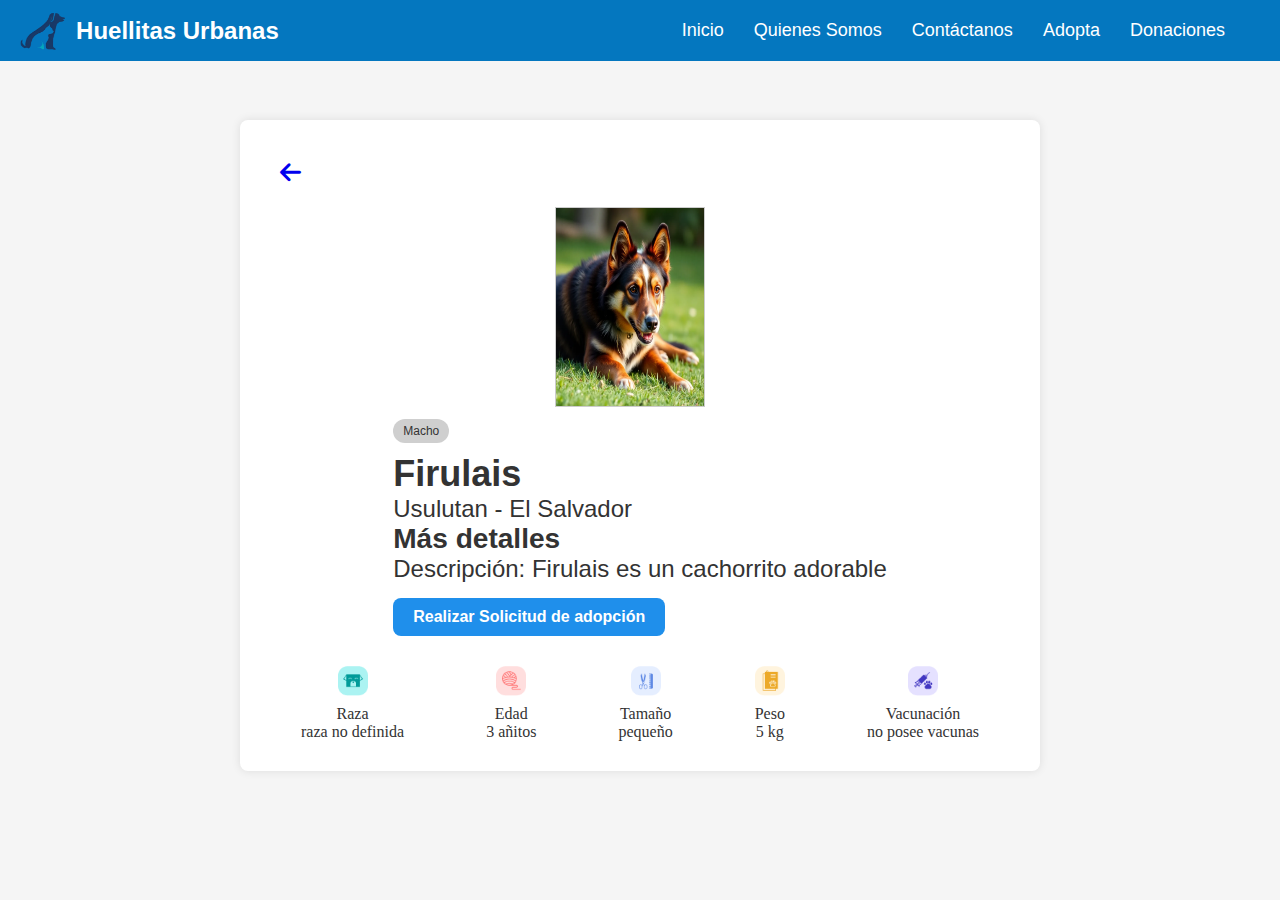
<file: form_mascota_1.html>
<!DOCTYPE html>
<html lang="es">
<head>
    <meta charset="UTF-8">
    <meta name="viewport" content="width=device-width, initial-scale=1.0">
    <!-- <title>Huellitas Urbanas</title>-->
    <link rel="stylesheet" href="styles.css"> <!-- Enlace al archivo CSS -->
    <link rel="stylesheet" href="https://cdnjs.cloudflare.com/ajax/libs/font-awesome/6.0.0-beta3/css/all.min.css">
    <meta name="viewport" content="width=device-width, initial-scale=1.0">
</head>
<body>
    <!-- Barra de navegación -->
    <nav class="navbar">
        <div class="navbar-left">
            <img src="images/logo.png" alt="Logo de la empresa">
            <h1>Huellitas Urbanas</h1>
        </div>
        <div class="navbar-right">
            <a href="index.html">Inicio</a>
            <a href="quienes_somos.html">Quienes Somos</a>
            <a href="contactanos.html">Contáctanos</a>
            <a href="catalogo.html">Adopta</a>
            <a href="donaciones.html">Donaciones</a>
        </div>
    </nav>

    <main class="main-content">
        <div class="pet-profile">
            <a href="catalogo.html">
                <i class="fas fa-arrow-left"></i>
            </a>
            <!-- Resto del contenido -->
        </div>
            <div class="pet-image">
                <!-- Image Placeholder -->
                <img src="images/mestizo.png" alt="Imagen de la mascota">
            </div>
            <div class="pet-info">
                <span class="badge">Macho</span>
                <h2>Firulais</h2>
                <p>Usulutan - El Salvador</p>
                <h3>Más detalles</h3>
                <p>Descripción: Firulais es un cachorrito adorable</p>
                <button class="adopt-button">Realizar Solicitud de adopción</button>

            </div>
        </div>

        <div class="pet-details">
            <div class="detail-item">
                <img src="images/raza.png" alt="Raza Icon">
                <p>Raza</p>
                <span>raza no definida</span>
            </div>
            <div class="detail-item">
                <img src="images/Edad.png" alt="Edad Icon">
                <p>Edad</p>
                <span>3 añitos</span>
            </div>
            <div class="detail-item">
                <img src="images/tamaño.png" alt="Tamaño Icon">
                <p>Tamaño</p>
                <span>pequeño</span>
            </div>
            <div class="detail-item">
                <img src="images/peso.png" alt="Peso Icon">
                <p>Peso</p>
                <span>5 kg</span>
            </div>
            <div class="detail-item">
                <img src="images/vacunacion.png" alt="Vacunación Icon">
                <p>Vacunación</p>
                <span>no posee vacunas</span>
            </div>
        </div>
        
    </main>
</body>
</html>
</file>
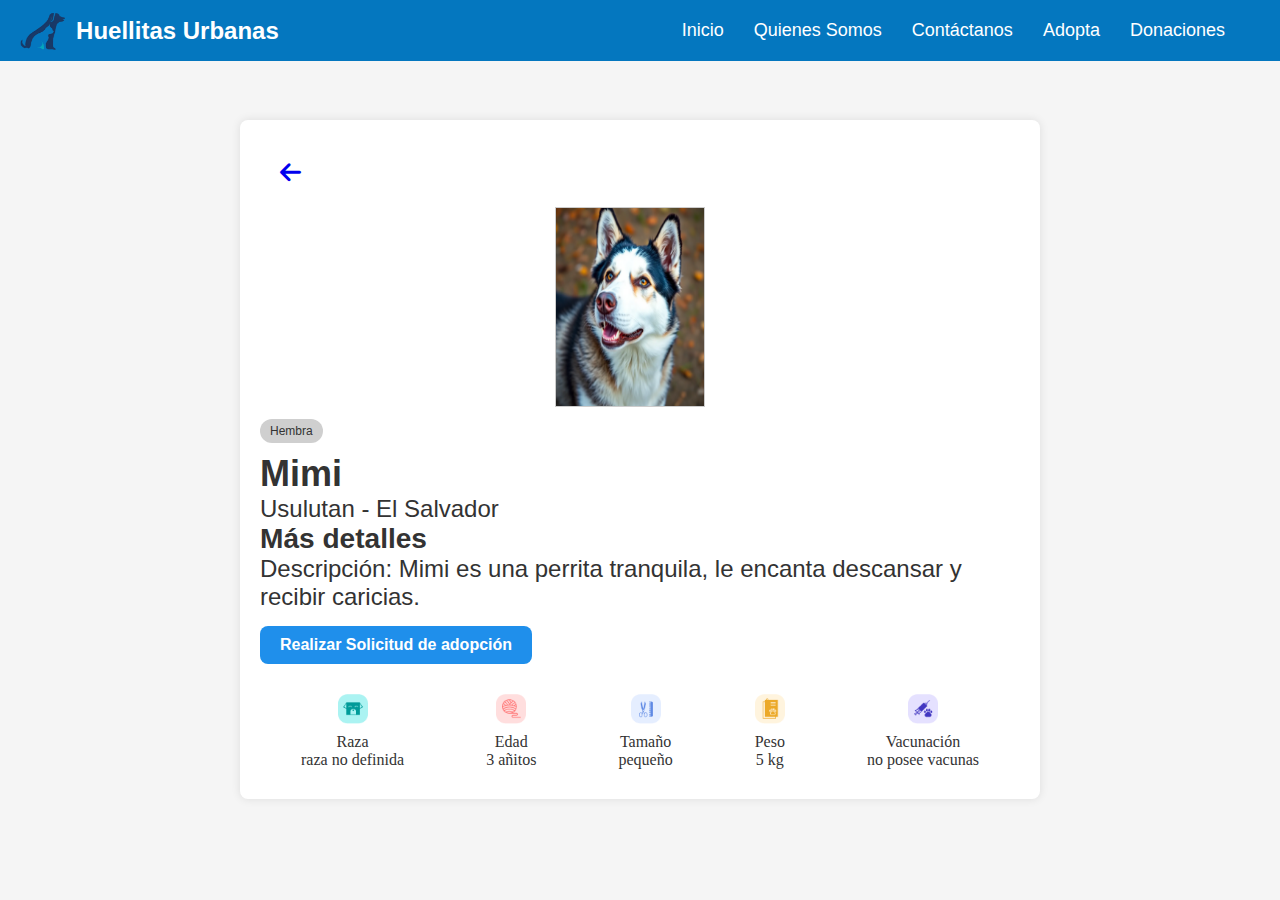
<file: form_mascota_2.html>
<!DOCTYPE html>
<html lang="es">
<head>
    <meta charset="UTF-8">
    <meta name="viewport" content="width=device-width, initial-scale=1.0">
    <!-- <title>Huellitas Urbanas</title>-->
    <link rel="stylesheet" href="styles.css"> <!-- Enlace al archivo CSS -->
    <link rel="stylesheet" href="https://cdnjs.cloudflare.com/ajax/libs/font-awesome/6.0.0-beta3/css/all.min.css">
    <meta name="viewport" content="width=device-width, initial-scale=1.0">
</head>
<body>
    <!-- Barra de navegación -->
    <nav class="navbar">
        <div class="navbar-left">
            <img src="images/logo.png" alt="Logo de la empresa">
            <h1>Huellitas Urbanas</h1>
        </div>
        <div class="navbar-right">
            <a href="index.html">Inicio</a>
            <a href="quienes_somos.html">Quienes Somos</a>
            <a href="contactanos.html">Contáctanos</a>
            <a href="catalogo.html">Adopta</a>
            <a href="donaciones.html">Donaciones</a>
        </div>
    </nav>

    <main class="main-content">
        <div class="pet-profile">
            <a href="catalogo.html">
                <i class="fas fa-arrow-left"></i>
            </a>
            <!-- Resto del contenido -->
        </div>
            <div class="pet-image">
                <!-- Image Placeholder -->
                <img src="images/Husky.png" alt="Imagen de la mascota">
            </div>
            <div class="pet-info">
                <span class="badge">Hembra</span>
                <h2>Mimi</h2>
                <p>Usulutan - El Salvador</p>
                <h3>Más detalles</h3>
                <p>Descripción: Mimi es una perrita tranquila, le encanta descansar y recibir caricias.</p>
                <button class="adopt-button">Realizar Solicitud de adopción</button>
            </div>
        </div>

        <div class="pet-details">
            <div class="detail-item">
                <img src="images/raza.png" alt="Raza Icon">
                <p>Raza</p>
                <span>raza no definida</span>
            </div>
            <div class="detail-item">
                <img src="images/Edad.png" alt="Edad Icon">
                <p>Edad</p>
                <span>3 añitos</span>
            </div>
            <div class="detail-item">
                <img src="images/tamaño.png" alt="Tamaño Icon">
                <p>Tamaño</p>
                <span>pequeño</span>
            </div>
            <div class="detail-item">
                <img src="images/peso.png" alt="Peso Icon">
                <p>Peso</p>
                <span>5 kg</span>
            </div>
            <div class="detail-item">
                <img src="images/vacunacion.png" alt="Vacunación Icon">
                <p>Vacunación</p>
                <span>no posee vacunas</span>
            </div>
        </div>
    </main>
</body>
</html>
</file>
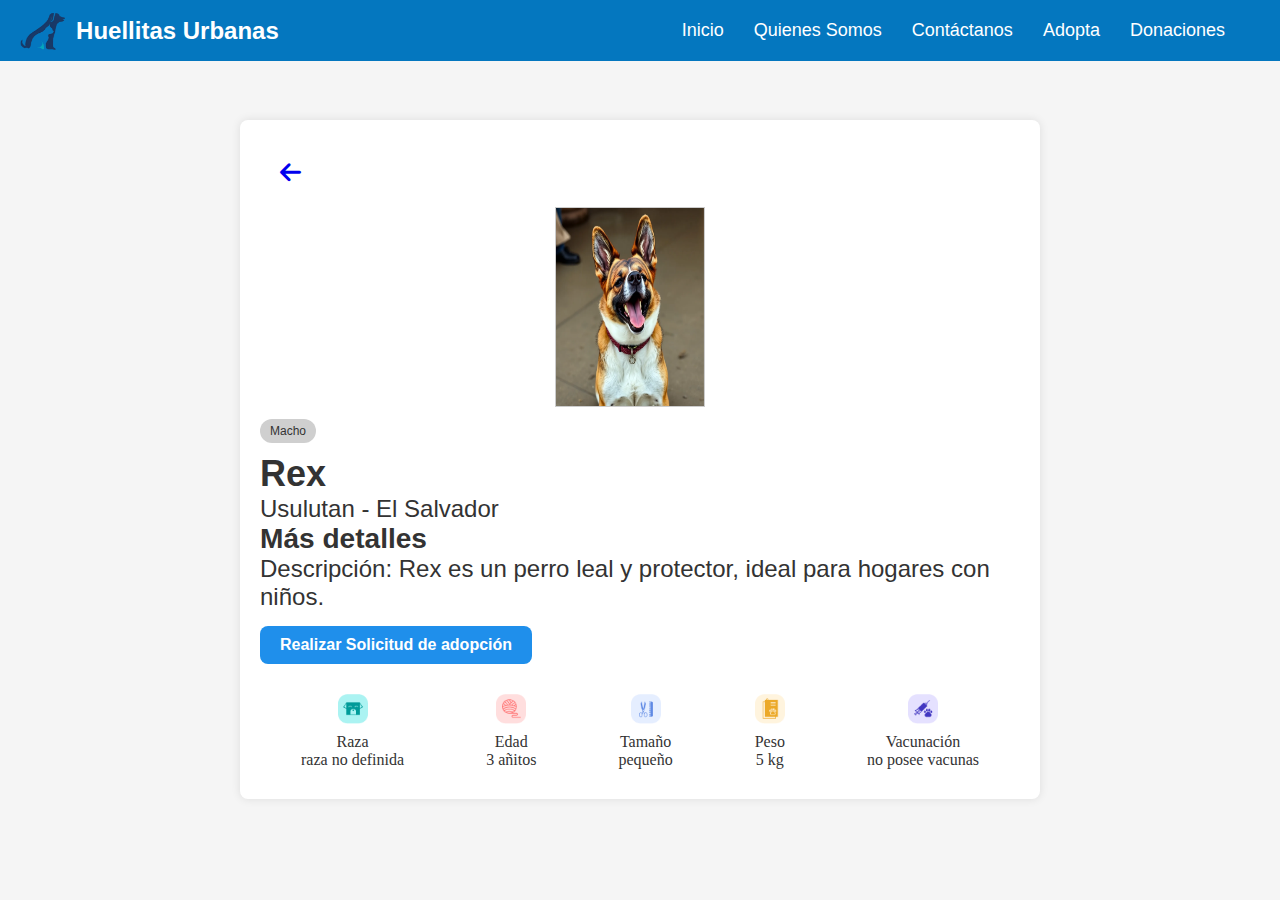
<file: form_mascota_3.html>
<!DOCTYPE html>
<html lang="es">
<head>
    <meta charset="UTF-8">
    <meta name="viewport" content="width=device-width, initial-scale=1.0">
    <!-- <title>Huellitas Urbanas</title>-->
    <link rel="stylesheet" href="styles.css"> <!-- Enlace al archivo CSS -->
    <link rel="stylesheet" href="https://cdnjs.cloudflare.com/ajax/libs/font-awesome/6.0.0-beta3/css/all.min.css">
    <meta name="viewport" content="width=device-width, initial-scale=1.0">

</head>
<body>
    <!-- Barra de navegación -->
    <nav class="navbar">
        <div class="navbar-left">
            <img src="images/logo.png" alt="Logo de la empresa">
            <h1>Huellitas Urbanas</h1>
        </div>
        <div class="navbar-right">
            <a href="index.html">Inicio</a>
            <a href="quienes_somos.html">Quienes Somos</a>
            <a href="contactanos.html">Contáctanos</a>
            <a href="catalogo.html">Adopta</a>
            <a href="donaciones.html">Donaciones</a>
        </div>
    </nav>

    <main class="main-content">
        <div class="pet-profile">
            <a href="catalogo.html">
                <i class="fas fa-arrow-left"></i>
            </a>
            <!-- Resto del contenido -->
        </div>
            <div class="pet-image">
                <!-- Image Placeholder -->
                <img src="images/pastor aleman.png" alt="Imagen de la mascota">
            </div>
            <div class="pet-info">
                <span class="badge">Macho</span>
                <h2>Rex</h2>
                <p>Usulutan - El Salvador</p>
                <h3>Más detalles</h3>
                <p>Descripción: Rex es un perro leal y protector, ideal para hogares con niños.</p>
                <button class="adopt-button">Realizar Solicitud de adopción</button>
            </div>
        </div>

        <div class="pet-details">
            <div class="detail-item">
                <img src="images/raza.png" alt="Raza Icon">
                <p>Raza</p>
                <span>raza no definida</span>
            </div>
            <div class="detail-item">
                <img src="images/Edad.png" alt="Edad Icon">
                <p>Edad</p>
                <span>3 añitos</span>
            </div>
            <div class="detail-item">
                <img src="images/tamaño.png" alt="Tamaño Icon">
                <p>Tamaño</p>
                <span>pequeño</span>
            </div>
            <div class="detail-item">
                <img src="images/peso.png" alt="Peso Icon">
                <p>Peso</p>
                <span>5 kg</span>
            </div>
            <div class="detail-item">
                <img src="images/vacunacion.png" alt="Vacunación Icon">
                <p>Vacunación</p>
                <span>no posee vacunas</span>
            </div>
        </div>
    </main>
</body>
</html>
</file>
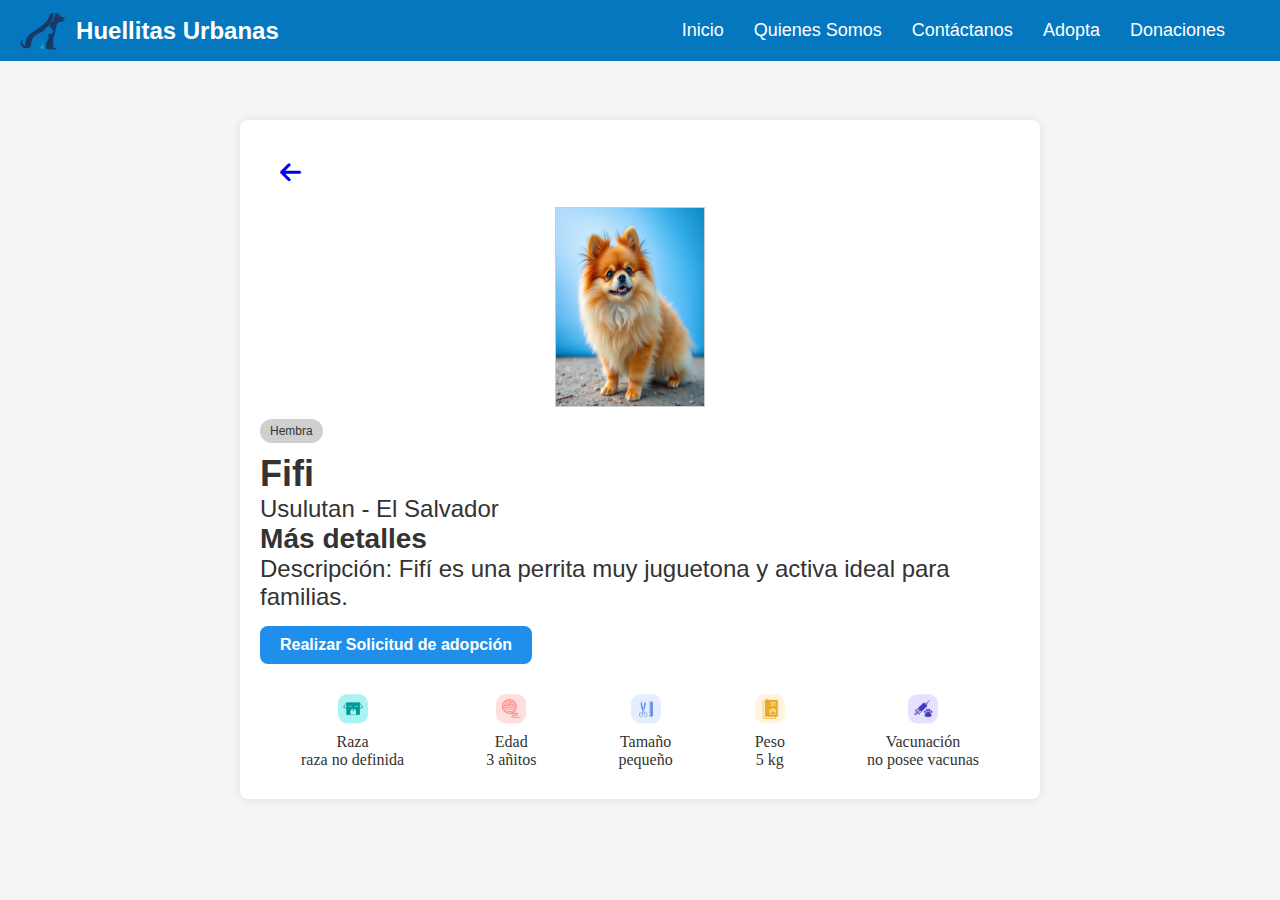
<file: form_mascota_4.html>
<!DOCTYPE html>
<html lang="es">
<head>
    <meta charset="UTF-8">
    <meta name="viewport" content="width=device-width, initial-scale=1.0">
    <!-- <title>Huellitas Urbanas</title>-->
    <link rel="stylesheet" href="styles.css"> <!-- Enlace al archivo CSS -->
    <link rel="stylesheet" href="https://cdnjs.cloudflare.com/ajax/libs/font-awesome/6.0.0-beta3/css/all.min.css">
    <meta name="viewport" content="width=device-width, initial-scale=1.0">
</head>
<body>
    <!-- Barra de navegación -->
    <nav class="navbar">
        <div class="navbar-left">
            <img src="images/logo.png" alt="Logo de la empresa">
            <h1>Huellitas Urbanas</h1>
        </div>
        <div class="navbar-right">
            <a href="index.html">Inicio</a>
            <a href="quienes_somos.html">Quienes Somos</a>
            <a href="contactanos.html">Contáctanos</a>
            <a href="catalogo.html">Adopta</a>
            <a href="donaciones.html">Donaciones</a>
        </div>
    </nav>

    <main class="main-content">
        <div class="pet-profile">
            <a href="catalogo.html">
                <i class="fas fa-arrow-left"></i>
            </a>
            <!-- Resto del contenido -->
        </div>
            <div class="pet-image">
                <!-- Image Placeholder -->
                <img src="images/Pomerania.png" alt="Imagen de la mascota">
            </div>
            <div class="pet-info">
                <span class="badge">Hembra</span>
                <h2>Fifi</h2>
                <p>Usulutan - El Salvador</p>
                <h3>Más detalles</h3>
                <p>Descripción:  Fifí es una perrita muy juguetona y activa ideal para familias.</p>
                <button class="adopt-button">Realizar Solicitud de adopción</button>
            </div>
        </div>

        <div class="pet-details">
            <div class="detail-item">
                <img src="images/raza.png" alt="Raza Icon">
                <p>Raza</p>
                <span>raza no definida</span>
            </div>
            <div class="detail-item">
                <img src="images/Edad.png" alt="Edad Icon">
                <p>Edad</p>
                <span>3 añitos</span>
            </div>
            <div class="detail-item">
                <img src="images/tamaño.png" alt="Tamaño Icon">
                <p>Tamaño</p>
                <span>pequeño</span>
            </div>
            <div class="detail-item">
                <img src="images/peso.png" alt="Peso Icon">
                <p>Peso</p>
                <span>5 kg</span>
            </div>
            <div class="detail-item">
                <img src="images/vacunacion.png" alt="Vacunación Icon">
                <p>Vacunación</p>
                <span>no posee vacunas</span>
            </div>
        </div>
    </main>
</body>
</html>
</file>
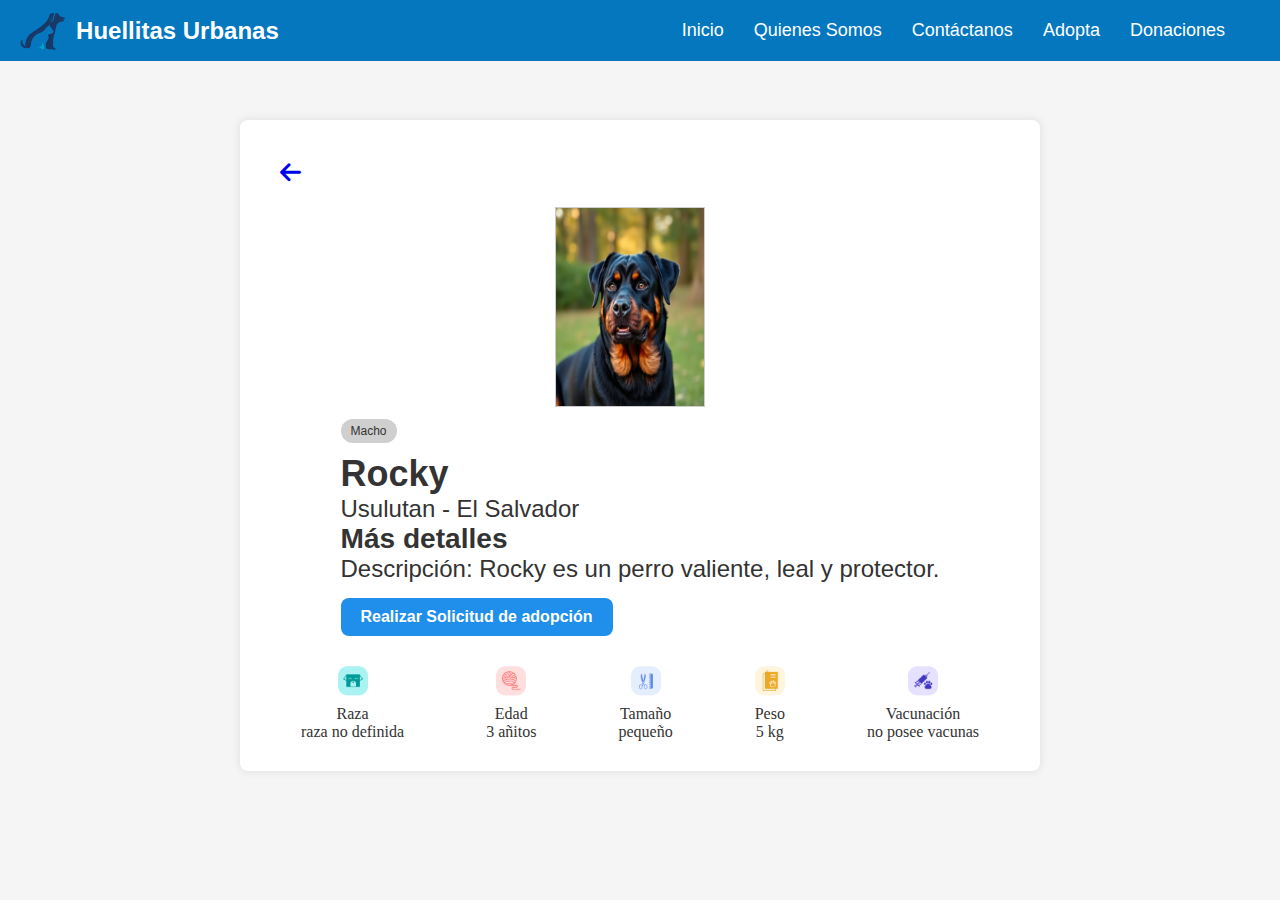
<file: form_mascota_5.html>
<!DOCTYPE html>
<html lang="es">
<head>
    <meta charset="UTF-8">
    <meta name="viewport" content="width=device-width, initial-scale=1.0">
    <!-- <title>Huellitas Urbanas</title>-->
    <link rel="stylesheet" href="styles.css"> <!-- Enlace al archivo CSS -->
    <link rel="stylesheet" href="https://cdnjs.cloudflare.com/ajax/libs/font-awesome/6.0.0-beta3/css/all.min.css">
    <meta name="viewport" content="width=device-width, initial-scale=1.0">
</head>
<body>
    <!-- Barra de navegación -->
    <nav class="navbar">
        <div class="navbar-left">
            <img src="images/logo.png" alt="Logo de la empresa">
            <h1>Huellitas Urbanas</h1>
        </div>
        <div class="navbar-right">
            <a href="index.html">Inicio</a>
            <a href="quienes_somos.html">Quienes Somos</a>
            <a href="contactanos.html">Contáctanos</a>
            <a href="catalogo.html">Adopta</a>
            <a href="donaciones.html">Donaciones</a>
        </div>
    </nav>

    <main class="main-content">
        <div class="pet-profile">
            <a href="catalogo.html">
                <i class="fas fa-arrow-left"></i>
            </a>
            <!-- Resto del contenido -->
        </div>
            <div class="pet-image">
                <!-- Image Placeholder -->
                <img src="images/Rottweiler.png" alt="Imagen de la mascota">
            </div>
            <div class="pet-info">
                <span class="badge">Macho</span>
                <h2>Rocky</h2>
                <p>Usulutan - El Salvador</p>
                <h3>Más detalles</h3>
                <p>Descripción: Rocky es un perro valiente, leal y protector.</p>
                <button class="adopt-button">Realizar Solicitud de adopción</button>
            </div>
        </div>

        <div class="pet-details">
            <div class="detail-item">
                <img src="images/raza.png" alt="Raza Icon">
                <p>Raza</p>
                <span>raza no definida</span>
            </div>
            <div class="detail-item">
                <img src="images/Edad.png" alt="Edad Icon">
                <p>Edad</p>
                <span>3 añitos</span>
            </div>
            <div class="detail-item">
                <img src="images/tamaño.png" alt="Tamaño Icon">
                <p>Tamaño</p>
                <span>pequeño</span>
            </div>
            <div class="detail-item">
                <img src="images/peso.png" alt="Peso Icon">
                <p>Peso</p>
                <span>5 kg</span>
            </div>
            <div class="detail-item">
                <img src="images/vacunacion.png" alt="Vacunación Icon">
                <p>Vacunación</p>
                <span>no posee vacunas</span>
            </div>
        </div>
    </main>
</body>
</html>
</file>
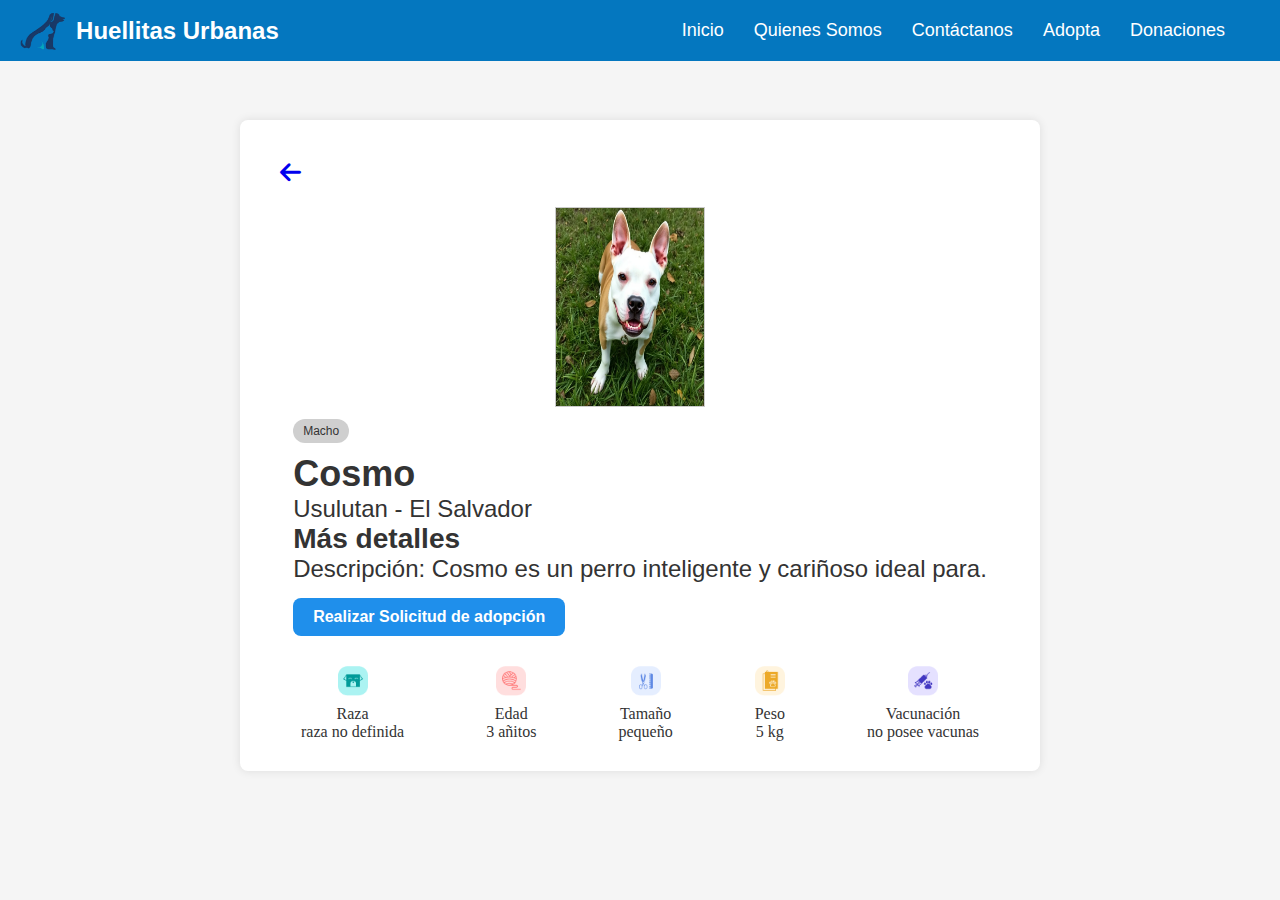
<file: form_mascota_6.html>
<!DOCTYPE html>
<html lang="es">
<head>
    <meta charset="UTF-8">
    <meta name="viewport" content="width=device-width, initial-scale=1.0">
    <!-- <title>Huellitas Urbanas</title>-->
    <link rel="stylesheet" href="styles.css"> <!-- Enlace al archivo CSS -->
    <link rel="stylesheet" href="https://cdnjs.cloudflare.com/ajax/libs/font-awesome/6.0.0-beta3/css/all.min.css">
    <meta name="viewport" content="width=device-width, initial-scale=1.0">
</head>
<body>
    <!-- Barra de navegación -->
    <nav class="navbar">
        <div class="navbar-left">
            <img src="images/logo.png" alt="Logo de la empresa">
            <h1>Huellitas Urbanas</h1>
        </div>
        <div class="navbar-right">
            <a href="index.html">Inicio</a>
            <a href="quienes_somos.html">Quienes Somos</a>
            <a href="contactanos.html">Contáctanos</a>
            <a href="catalogo.html">Adopta</a>
            <a href="donaciones.html">Donaciones</a>
        </div>
    </nav>

    <main class="main-content">
        <div class="pet-profile">
            <a href="catalogo.html">
                <i class="fas fa-arrow-left"></i>
            </a>
            <!-- Resto del contenido -->
        </div>
            <div class="pet-image">
                <!-- Image Placeholder -->
                <img src="images/Pitbull.png" alt="Imagen de la mascota">
            </div>
            <div class="pet-info">
                <span class="badge">Macho</span>
                <h2>Cosmo</h2>
                <p>Usulutan - El Salvador</p>
                <h3>Más detalles</h3>
                <p>Descripción: Cosmo es un perro inteligente y cariñoso ideal para.</p>
                <button class="adopt-button">Realizar Solicitud de adopción</button>
            </div>
        </div>

        <div class="pet-details">
            <div class="detail-item">
                <img src="images/raza.png" alt="Raza Icon">
                <p>Raza</p>
                <span>raza no definida</span>
            </div>
            <div class="detail-item">
                <img src="images/Edad.png" alt="Edad Icon">
                <p>Edad</p>
                <span>3 añitos</span>
            </div>
            <div class="detail-item">
                <img src="images/tamaño.png" alt="Tamaño Icon">
                <p>Tamaño</p>
                <span>pequeño</span>
            </div>
            <div class="detail-item">
                <img src="images/peso.png" alt="Peso Icon">
                <p>Peso</p>
                <span>5 kg</span>
            </div>
            <div class="detail-item">
                <img src="images/vacunacion.png" alt="Vacunación Icon">
                <p>Vacunación</p>
                <span>no posee vacunas</span>
            </div>
        </div>
    </main>
</body>
</html>
</file>
<file: styles.css>
/* Estilos generales */
body, html {
    margin: 0;
    padding: 0;
    height: 100%;
    font-family: Arial, sans-serif;
}

/* Imagen de fondo que cubre toda la página */
body {
    margin: 0; /* Elimina el margen del body */
}

.imagen1 {
    background-image: url('images/wed.jpg');
    background-size: cover;
    background-position: center;
    background-repeat: no-repeat;
    height: 100vh; /* Altura de la ventana del navegador */
    height: 100vh; /* Altura de la ventana del navegador */
    width: 112%; /* Extiende el ancho al 120% */
    margin-left: -10%; /* Mueve la imagen hacia la izquierda */
    margin-right: -10%; /* Mueve la imagen hacia la derecha */

}

.imagen2 {
    background-image: url('images/imagen.wed.jpg');
    background-size: cover;
    background-position: center;
    background-repeat: no-repeat;
    height: 100vh; /* Altura de la ventana del navegador */
    height: 100vh; /* Altura de la ventana del navegador */
    width: 112%; /* Extiende el ancho al 120% */
    margin-left: -10%; /* Mueve la imagen hacia la izquierda */
    margin-right: -10%; /* Mueve la imagen hacia la derecha */

}

/* Barra de navegación */
.navbar {
    display: flex;
    justify-content: space-between;
    align-items: center;
    background-color: #0477BF;
    padding: 10px 20px;
    position: fixed;
    width: 100%;
    top: 0;
    left: 0;
}

/* Sección izquierda con logo y nombre de la empresa */
.navbar-left {
    display: flex;
    align-items: center;
}

.navbar-left img {
    height: 40px;
    margin-right: 10px;
}

.navbar-left h1 {
    color: white;
    font-size: 24px;
    margin: 0;
}

/* Sección derecha con las opciones del menú */
.navbar-right {
    display: flex;
    margin-right: 20px;
}

.navbar-right a {
    color: white;
    text-decoration: none;
    padding: 10px 15px;
    font-size: 18px;
}

.navbar-right a:hover {
    border-radius: 5px;
}

/* Ajuste del contenido de la página para que no quede oculto bajo el menú */
.content {
    padding-top: 70px; /* Altura de la barra de navegación */
}


/* Estilos generales */
body {
    margin: 0;
    font-size: 24px;
    padding: 20px;
    background-color: #f0f0f0; /* Fondo claro para contraste */
    position: relative; /* Asegura que el contenedor absoluto esté posicionado relativamente */
}

/* Estilos del recuadro semi-transparente */
.text-box {
    background-color: rgba(0, 0, 0, 0.5); /* Fondo negro semi-transparente */
    color: white; /* Color del texto */
    padding: 20px; /* Espaciado interno */
    border-radius: 10px; 
    font-family: Bookman, Old-style;
    max-width: 700px; 
    bottom: 20px; /* Ajusta la distancia desde el fondo */
    margin-left: 370px;
    box-shadow: 0 0 10px rgba(0, 0, 0, 0.5); /
    
}

.text-box {
    margin-top: -1200px; 
}

.text-box h3 {
    font-size: 50px; 
    text-align: center;
    line-height: 2.0;
}


.text-box p {
    text-align: justify; /* Justifica el texto */
    line-height: 1.6; /* Espaciado entre líneas */
}

.text-box-quienes-somos {
    background-color: rgba(0, 0, 0, 0.5); /* Fondo negro semi-transparente */
    color: white; /* Color del texto */
    padding: 20px; /* Espaciado interno */
    border-radius: 10px; 
    font-family: Bookman, Old-style;
    max-width: 1000px; 
    bottom: 20px; /* Ajusta la distancia desde el fondo */
    left: 20px; 
    box-shadow: 0 0 10px rgba(0, 0, 0, 0.5); /
    
}

.text-box-quienes-somos {
    margin-top: -1200px; 
    margin-left: 200px;
}

.text-box-quienes-somos h3 {
    text-align: center; /* Centra el texto del título */
    line-height: 2.0;
    font-size: 50px;
}
.text-box-quienes-somos p {
    text-align: justify; /* Justifica el texto */
    line-height: 1.6; /* Espaciado entre líneas */
    
}

.text-box-contactanos {
    background-color: rgba(0, 0, 0, 0.5); /* Fondo negro semi-transparente */
    color: white; /* Color del texto */
    padding: 20px; /* Espaciado interno */
    border-radius: 10px; 
    font-family: Bookman, Old-style;
    max-width: 1000px; 
    bottom: 20px; /* Ajusta la distancia desde el fondo */
    margin-left: 250px;
    box-shadow: 0 0 10px rgba(0, 0, 0, 0.5); /
    
}

.text-box-contactanos {
    margin-top: -1200px; 
}

.text-box-contactanos h3 {
    text-align: center; /* Centra el texto del título */
    font-size: 50px;
    line-height: 2.0;

}
.text-box-contactanos p {
    text-align: justify; /* Justifica el texto */
    line-height: 1.6; /* Espaciado entre líneas */
}

/* Estilos para el catálogo de mascotas */
.catalog-grid {
    display: grid;
    grid-template-columns: repeat(3, 1fr); /* Tres columnas */
    gap: 20px;
    padding: 20px;
    margin-top: -1350px; /* Mueve hacia arriba ajustando este valor */
}

.card {
    background-color: rgba(0, 0, 0, 0.5); /* Fondo negro semi-transparente */
    border-radius: 10px;
    box-shadow: 0 4px 8px rgba(0, 0, 0, 0.1);
    text-align: center;
    padding: 75px;
}

.card img {
    max-width: 100%;
    border-radius: 10px;
}

.card h3 {
    margin-top: 10px;
    color: #fff;
    font-family: Bookman, Old-style;
}

.card p {
    margin: 5px 0;
    color: #fff;
    font-family: Bookman, Old-style;
}


/* Reset de márgenes */
* {
    margin: 0;
    padding: 0;
    box-sizing: border-box;
}

body {
    font-family: Arial, sans-serif;
    background-color: rgba(0, 0, 0, 0.5); 
}

.container {
    display: flex;
    height: 100vh; /* Ocupa toda la altura de la ventana */
    margin-top: -1300px; 
    border-radius: 10px;
}

.left-section {
    flex: 1;
    display: flex;
    justify-content: center;
    align-items: center;
    background-color: rgba(0, 0, 0, 0.5); 
    border-radius: 10px;
}

.left-section img {
    max-width: 100%;
    height: auto;
    border-radius: 5px;
}

.right-section {
    flex: 1;
    background-color: rgba(0, 0, 0, 0.5); 
    color: white;
    padding: 30px;
    display: flex;
    flex-direction: column;
    justify-content: center;
    align-items: center;
    font-family: Bookman, Old-style;
    border-radius: 10px;
}


.right-section h2 {
    margin-bottom: 20px;
    text-align: center;
    font-family: Bookman, Old-style;
}

.right-section ul {
    list-style: disc;
    margin-bottom: 20px;
    text-align: left;
}

.right-section p {
    margin-bottom: 20px;
    text-align: center;
}

.right-section a {
    color: white;
    text-decoration: underline;
    margin-bottom: 20px;
}

button {
    background-color: #ffff;
    color: #101111;
    padding: 10px 20px;
    border: none;
    border-radius: 5px;
    cursor: pointer;
    font-size: 16px;
}

button:hover {
    background-color: #ffff;
}


ul.redes-sociales {
    text-align: left; 
    padding-left: 20px;
}

ul.donaciones-cuentas {
    margin-right: 180px;
}

ul.donaciones-cuentas1 {
    margin-right: 350px;
}

.text-box-vision {
    background-color: rgba(0, 0, 0, 0.5); /* Fondo negro semi-transparente */
    color: white; /* Color del texto */
    padding: 20px; /* Espaciado interno */
    border-radius: 10px; 
    font-family: Bookman, Old-style;
    max-width: 500px; 
    position: absolute; /* Asegúrate de que la posición sea absoluta */
    bottom: -510px; /* Ajusta la distancia desde el fondo */
    left: 170px; /* Ajusta la distancia desde la izquierda */
    box-shadow: 0 0 10px rgba(0, 0, 0, 0.5); 
}


.text-box-vision {
    margin-right: 350px;
}

.text-box-vision  h3 {
    font-size: 50px; 
    text-align: initial;
    line-height: 1.0;
}

.text-box-mision {
    background-color: rgba(0, 0, 0, 0.5); /* Fondo negro semi-transparente */
    color: white; /* Color del texto */
    padding: 20px; /* Espaciado interno */
    border-radius: 10px; 
    font-family: Bookman, Old-style;
    max-width: 500px; 
    position: absolute; /* Asegúrate de que la posición sea absoluta */
    bottom: -510px; /* Ajusta la distancia desde el fondo */
    right: -150px; /* Ajusta la distancia desde la izquierda */
    box-shadow: 0 0 10px rgba(0, 0, 0, 0.5); 
}


.text-box-mision {
    margin-right: 350px;
}

.text-box-mision  h3 {
    font-size: 50px; 
    text-align: initial;
    line-height: 1.0;
}

* {
    margin: 0;
    padding: 0;
    box-sizing: border-box;
}

body {
    font-family: Arial, sans-serif;
    background-color: #f5f5f5;
    color: #333;
}

.header {
    display: flex;
    justify-content: space-between;
    align-items: center;
    padding: 10px 20px;
    background-color: #0055a5;
    color: white;
}


.main-content {
    display: flex;
    flex-direction: column;
    align-items: center;
    padding: 20px;
    background-color: white;
    max-width: 800px;
    margin: 20px auto;
    border-radius: 8px;
    box-shadow: 0px 0px 10px rgba(0, 0, 0, 0.1);
    margin-top: 100px;
}

.pet-profile {
    display: flex;
    align-items: center;
    width: 100%;
    padding: 20px;
    font-family: Bookman, Old-style;
}

.pet-image img {
    width: 150px;
    height: 200px;
    border: 1px solid #ccc;
    margin-right: 20px;
}

.pet-info {
    flex: 1;
}

.badge {
    background-color: #cfcfcf;
    padding: 5px 10px;
    border-radius: 15px;
    font-size: 12px;
    display: inline-block;
    margin-bottom: 10px;
}


.adopt-button {
    background-color: #1f8feb;
    color: white;
    font-weight: bold;
    border: none;
    padding: 10px 20px;
    margin-top: 15px;
    border-radius: 8px;
    cursor: pointer;
    transition: background-color 0.3s ease;
}

.adopt-button:hover {
    background-color: #1569c9;
}

.pet-details {
    display: flex;
    justify-content: space-around;
    margin-top: 20px;
    width: 100%;
    font-family: Bookman, Old-style;
    font-size: 16px;
}

.detail-item {
    text-align: center;
    padding: 10px;
}

.detail-item img {
    width: 30px;
    height: 30px;
    margin-bottom: 5px;
}

.boton-info {
    background-color: #1569c9; 
    color: white; 
    padding: 15px 32px; 
    text-align: center; 
    text-decoration: none; 
    display: inline-block; 
    font-size: 16px; 
    margin: 4px 2px;
    cursor: pointer; 
    border: none; 
    border-radius: 4px; 

/* Configuración básica para el catálogo */
.catalog-grid {
    display: grid;
    grid-template-columns: repeat(auto-fill, minmax(200px, 1fr)); /* Ajusta el ancho de columna */
    gap: 20px;
    margin: 20px;
}

/* Configuración para cada tarjeta de mascota */
.card {
    display: flex;
    flex-direction: column;
    justify-content: space-between; /* Espacio entre elementos */
    align-items: center;
    border: 1px solid #ccc;
    border-radius: 8px;
    padding: 20px;
    height: 350px; /* Altura uniforme */
    box-shadow: 0 4px 8px rgba(0, 0, 0, 0.1);
    text-align: center;
    background-color: white;
}

/* Configuración para la imagen dentro de la tarjeta */
.card img {
    width: 100%; /* Anchura completa dentro de la tarjeta */
    height: 100px; /* Altura fija para todas las imágenes */
    object-fit: cover; /* Cubre el área con la imagen sin distorsión */
    border-radius: 4px;
}

/* Configuración para el título dentro de la tarjeta */
.card h3 {
    margin: 10px 0;
    font-size: 1.2em;
    color: #333;
    flex-grow: 1; /* Deja que el título ocupe espacio restante */
}

/* Configuración para el botón en la parte inferior de la tarjeta */
.boton-info {
    margin-top: auto; /* Empuja el botón hacia la parte inferior de la tarjeta */
    padding: 10px 15px;
    background-color: #007bff;
    color: white;
    text-decoration: none;
    border-radius: 5px;
    font-weight: bold;
    text-align: center;
    display: inline-block;
    width: 100%; /* Ancho completo del botón */
}

    
}
/* Estilos para la burbuja flotante */
.chat-bubble {
    position: fixed;
    bottom: 20px;
    right: 20px;
    background-color: #007bff;
    color: white;
    border-radius: 50%;
    width: 50px;
    height: 50px;
    display: flex;
    justify-content: center;
    align-items: center;
    cursor: pointer;
    font-size: 24px;
    box-shadow: 0 2px 10px rgba(0, 0, 0, 0.3);
}

.chat-modal {
    display: none; /* Oculto por defecto */
    position: fixed;
    bottom: 20px;
    right: 20px;
    width: 350px;
    max-width: 100%;
    background-color: #fff;
    border: 1px solid #ccc;
    border-radius: 12px;
    box-shadow: 0 4px 15px rgba(0, 0, 0, 0.1);
    z-index: 1000;
    font-family: 'Arial', sans-serif;
    animation: fadeIn 0.3s ease-out;
}

@keyframes fadeIn {
    0% {
        opacity: 0;
        transform: scale(0.9);
    }
    100% {
        opacity: 1;
        transform: scale(1);
    }
}

.chat-header {
    background-color: #007bff;
    color: white;
    padding: 15px 20px;
    border-top-left-radius: 12px;
    border-top-right-radius: 12px;
    display: flex;
    justify-content: space-between;
    align-items: center;
    font-size: 16px;
    font-weight: bold;
    box-sizing: border-box;
}

.chat-header span {
    font-size: 16px;
}

.chat-header .close {
    background: none;
    border: none;
    color: white;
    font-size: 20px;
    cursor: pointer;
    transition: color 0.3s;
}

.chat-header .close:hover {
    color: #f8d7da;
}

.chat-content {
    padding: 20px;
    max-height: 300px;
    overflow-y: auto;
    font-size: 14px;
    display: flex;
    flex-direction: column;
    align-items: flex-start;
}

.message {
    padding: 12px 15px;
    border-radius: 10px;
    margin-bottom: 12px;
    font-size: 14px;
    line-height: 1.5;
    max-width: 80%;
    box-sizing: border-box;
    display: block;
}

.user-message {
    background-color: #d1e7dd;
    color: #2d3e50;
    align-self: flex-end; /* Alinea el mensaje del usuario a la derecha */
    margin-left: auto;
    text-align: right;
}

.bot-message {
    background-color: #f8d7da;
    color: #721c24;
    align-self: flex-start;
    margin-right: auto;
    text-align: left;
}

#user-input {
    width: calc(100% - 140px);
    padding: 8px;
    margin: 10px 20px 10px 20px;
    border: 1px solid #ddd;
    border-radius: 8px;
    font-size: 14px;
    outline: none;
    box-sizing: border-box;
    transition: border-color 0.3s;
}

#user-input:focus {
    border-color: #007bff;
}

#send-button {
    background-color: #007bff; /* Color de fondo */
    color: white; /* Color del texto */
    border: none; /* Sin borde */
    border-radius: 10px; /* Bordes redondeados */
    padding: 10px 15px; /* Espaciado interno */
    font-size: 12px; /* Tamaño de la fuente */
    cursor: pointer; /* Cambia el cursor al pasar el mouse */
    transition: background-color 0.3s, transform 0.2s; /* Transiciones suaves */
    margin-top: 10px; /* Espacio superior */
}

/* Estilo para el texto flotante */
.chat-text {
    position: fixed;
    bottom: 50px; /* Ajusta la posición vertical */
    right: 80px; /* Ajusta la posición horizontal */
    background-color: #e6eaec; /* Color de fondo */
    color: rgb(22, 22, 22); /* Color del texto */
    padding: 3px 5px; /* Espaciado interno */
    border-radius: 10px; /* Bordes redondeados */
    z-index: 1000; /* Asegura que esté por encima de otros elementos */
    font-size: 14px;
}
</file>
